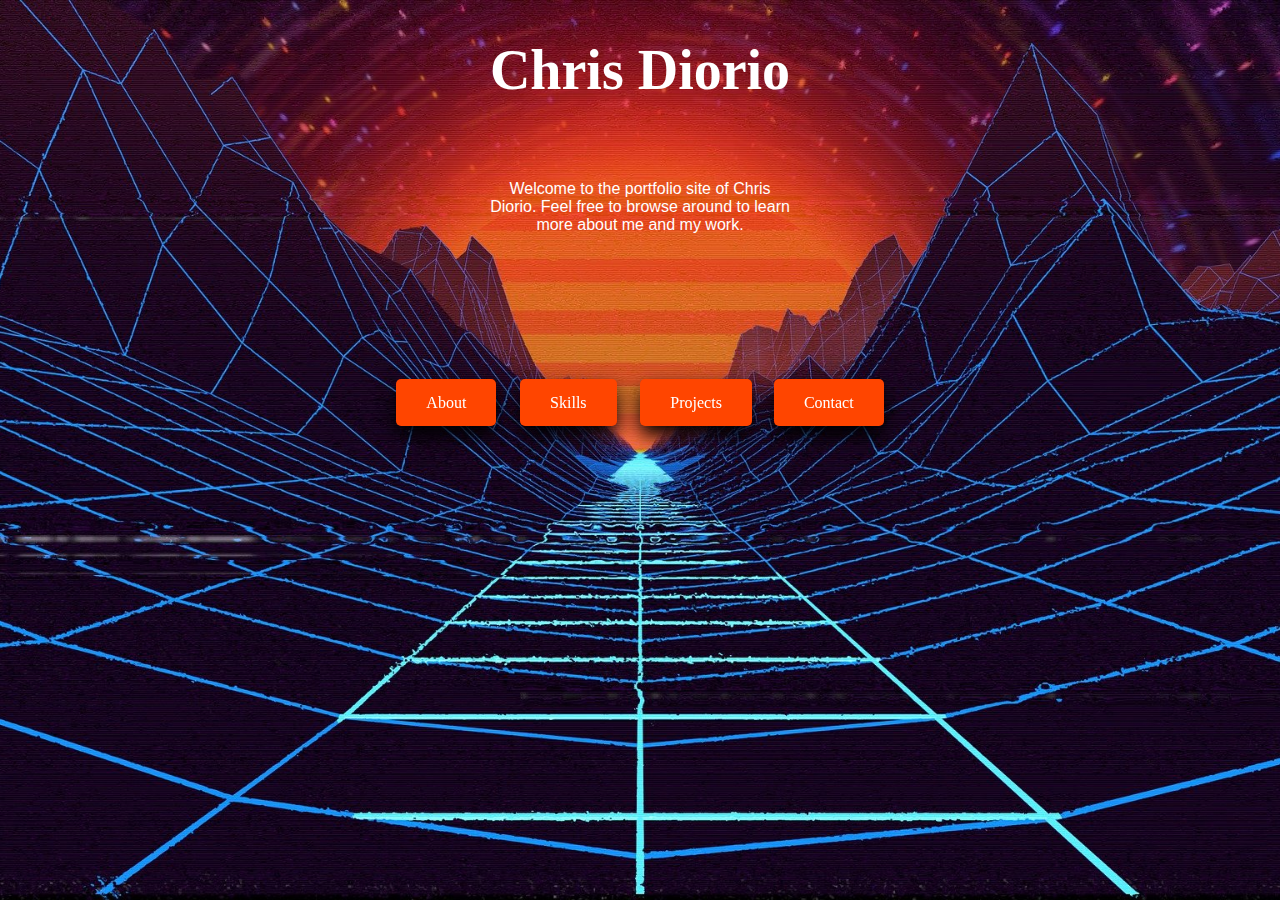
<file: index.html>
<!DOCTYPE html>
<html>
    <head>
        <title>Chris Diorio - Portfolio</title>
        <link rel="stylesheet" href="resources/styles/style.css">
    </head>
    <body>
        <header>
            <h1>Chris Diorio</h1>
        </header>
        <main>
            <div class="home-intro">
                <p>Welcome to the portfolio site of Chris Diorio. Feel free to browse around to learn more about me and my work.</p>
            </div>
        </main>
        <nav class="main-menu">
            <table class="menu-items">
                <tr class="images">
                    <td><img id="about-img" src="resources/images/AboutMe_PIX.png"></td>
                    <td><img id="skill-img" src="resources/images/Skill_PIX.png"></td>
                    <td><img id="projects-img" src="resources/images/Projects_PIX.png"></td>
                    <td><img id="contact-img" src="resources/images/Contact_PIX.png"></td>
                </tr>
                <tr class="buttons">
                    <td><a id="about-link" href="about.html">About</a></td>
                    <td><a id="skills-link" href="skills.html">Skills</a></td>
                    <td><a id="projects-link" href="projects.html">Projects</a></td>
                    <td><a id="contact-link" href="contact.html">Contact</a></td>
                </tr>
            </table>
        </nav>
        <section>
            <div id="description">
            </div>
        </section>
        <script src="resources/js/script.js" type="text/javascript"></script>
    </body>
</html>
</file>
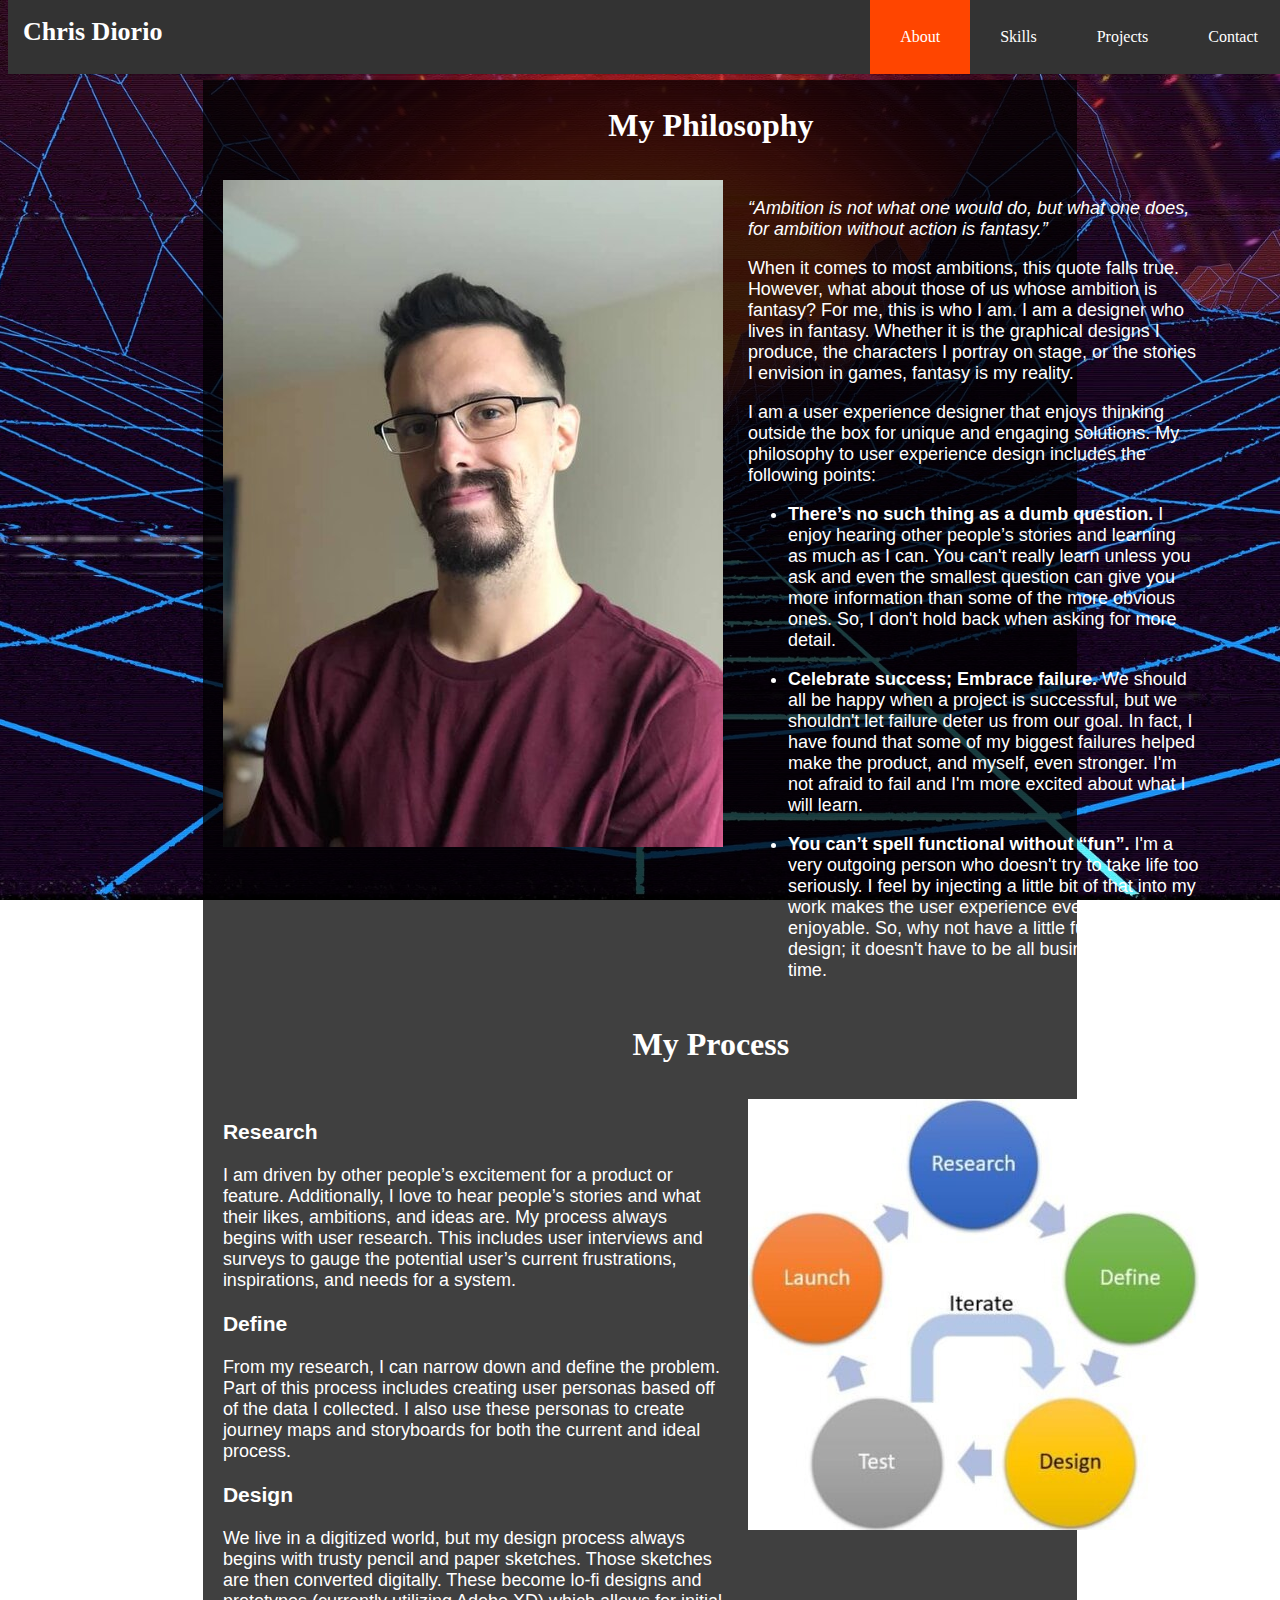
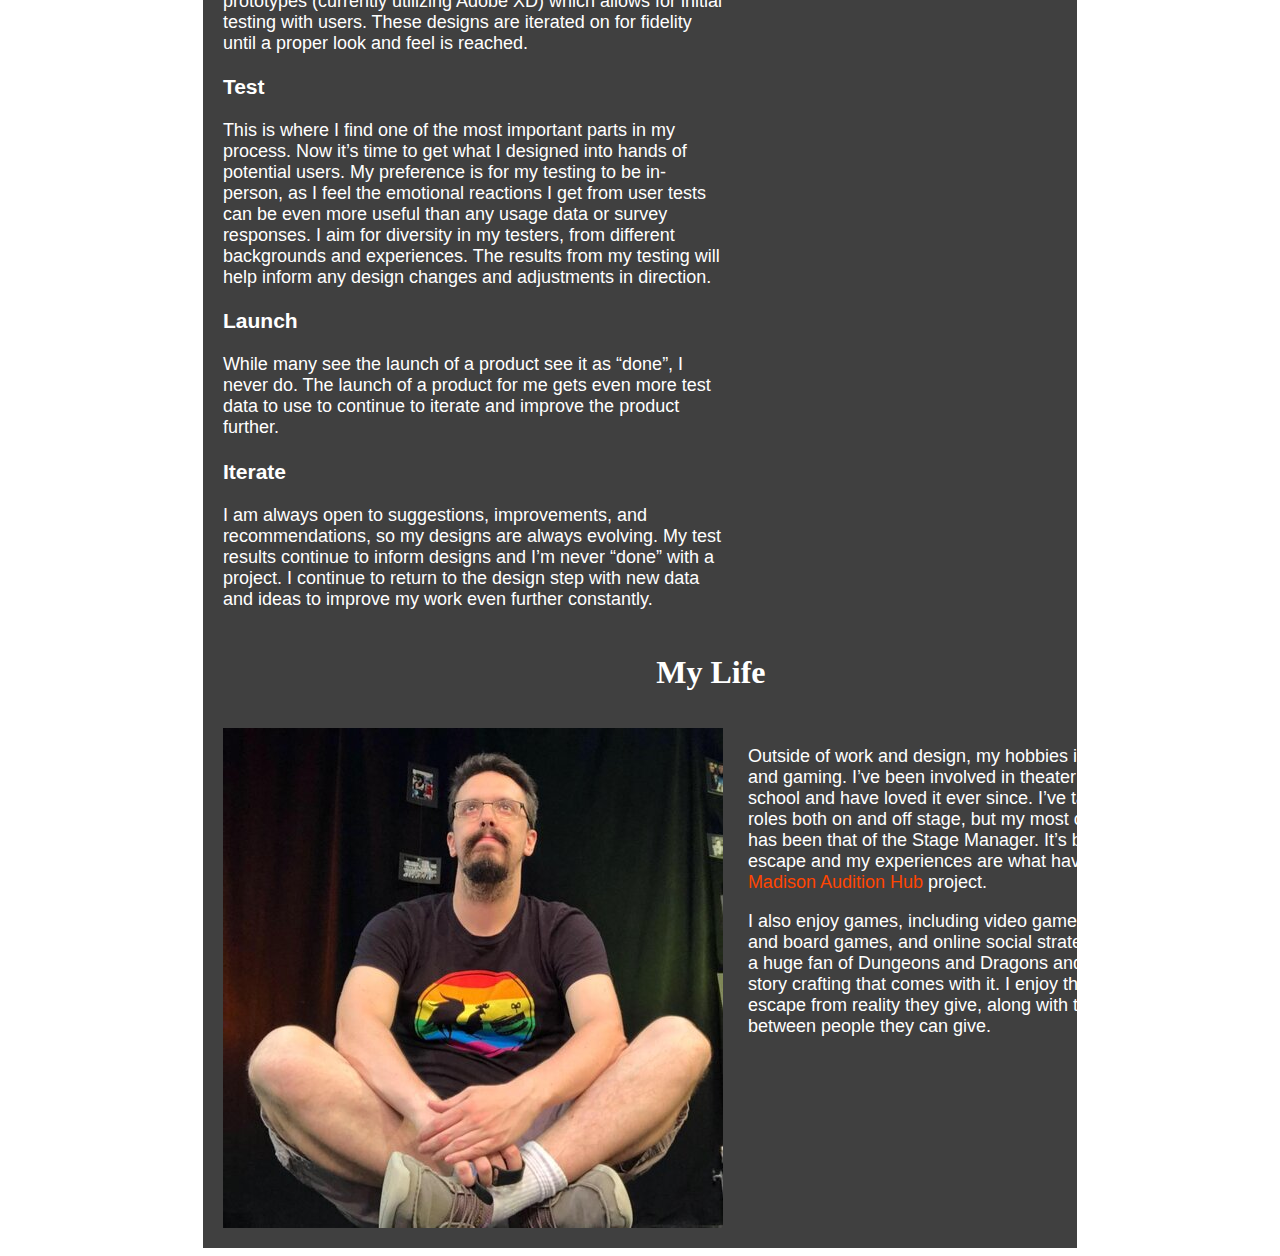
<file: about.html>
<!DOCTYPE html>
<html>
    <head>
        <title>Chris Diorio - Portfolio - About</title>
        <link rel="stylesheet" href="resources/styles/style.css">
    </head>
    <body>
        <nav class="global">
            <ul>
                <li style="float:left"><h1>Chris Diorio</h1></li>
                <li><a href="contact.html">Contact</a></li>
                <li><a href="projects.html">Projects</a></li>
                <li><a href="skills.html">Skills</a></li>
                <li class="active"><a href="#">About</a></li>  
            </ul>
        </nav>
        <main class="content">
            <h2>My Philosophy</h2>
            <img src="resources/images/about/headshot.jpg">
            <div class="about-text-one">
                <p><em>“Ambition is not what one would do, but what one does, for ambition without action is fantasy.”</em></p>
                <p>When it comes to most ambitions, this quote falls true. However, what about those of us whose ambition is fantasy? For me, this is who I am. I am a designer who lives in fantasy. Whether it is the graphical designs I produce, the characters I portray on stage, or the stories I envision in games, fantasy is my reality.</p>
                <p>I am a user experience designer that enjoys thinking outside the box for unique and engaging solutions. My philosophy to user experience design includes the following points:</p>
                <ul>
                    <li><p><strong>There’s no such thing as a dumb question.</strong> I enjoy hearing other people’s stories and learning as much as I can. You can't really learn unless you ask and even the smallest question can give you more information than some of the more obvious ones. So, I don't hold back when asking for more detail.</p></li>
                    <li><p><strong>Celebrate success; Embrace failure.</strong> We should all be happy when a project is successful, but we shouldn't let failure deter us from our goal. In fact, I have found that some of my biggest failures helped make the product, and myself, even stronger. I'm not afraid to fail and I'm more excited about what I will learn.</p></li>
                    <li><p><strong>You can’t spell functional without “fun”.</strong> I'm a very outgoing person who doesn't try to take life too seriously. I feel by injecting a little bit of that into my work makes the user experience even more enjoyable. So, why not have a little fun with your design; it doesn't have to be all business all the time.</p></li>
                </ul>
            </div>
            <h2>My Process</h2>
            <div class="about-text-two">
            <h3>Research</h3>
                <p>I am driven by other people’s excitement for a product or feature. Additionally, I love to hear people’s stories and what their likes, ambitions, and ideas are. My process always begins with user research. This includes user interviews and surveys to gauge the potential user’s current frustrations, inspirations, and needs for a system.</p>
                <h3>Define</h3>
                <p>From my research, I can narrow down and define the problem. Part of this process includes creating user personas based off of the data I collected. I also use these personas to create journey maps and storyboards for both the current and ideal process.</p>
                <h3>Design</h3>
                <p>We live in a digitized world, but my design process always begins with trusty pencil and paper sketches. Those sketches are then converted digitally. These become lo-fi designs and prototypes (currently utilizing Adobe XD) which allows for initial testing with users. These designs are iterated on for fidelity until a proper look and feel is reached.</p>
                <h3>Test</h3>
                <p>This is where I find one of the most important parts in my process. Now it’s time to get what I designed into hands of potential users. My preference is for my testing to be in-person, as I feel the emotional reactions I get from user tests can be even more useful than any usage data or survey responses. I aim for diversity in my testers, from different backgrounds and experiences. The results from my testing will help inform any design changes and adjustments in direction.</p>
                <h3>Launch</h3>
                <p>While many see the launch of a product see it as “done”, I never do. The launch of a product for me gets even more test data to use to continue to iterate and improve the product further. </p>
                <h3>Iterate</h3>
                <p>I am always open to suggestions, improvements, and recommendations, so my designs are always evolving. My test results continue to inform designs and I’m never “done” with a project. I continue to return to the design step with new data and ideas to improve my work even further constantly.</p>
            </div>
            <img style="float:right" src="resources/images/about/process.jpg">
            <h2>My Life</h2>
            <img src="resources/images/about/stage.jpg">
            <div class="about-text-three">
                <p>Outside of work and design, my hobbies include theater and gaming. I’ve been involved in theater since high school and have loved it ever since. I’ve taken on many roles both on and off stage, but my most common role has been that of the Stage Manager. It’s been a great escape and my experiences are what have led to my <a href="projects.html">Madison Audition Hub</a> project.</p>
                <p>I also enjoy games, including video games, table-top and board games, and online social strategy games. I’m a huge fan of Dungeons and Dragons and enjoy the story crafting that comes with it. I enjoy the strategy and escape from reality they give, along with the connection between people they can give.</p>
            </div>
        </main>
    </body>
</html>
</file>
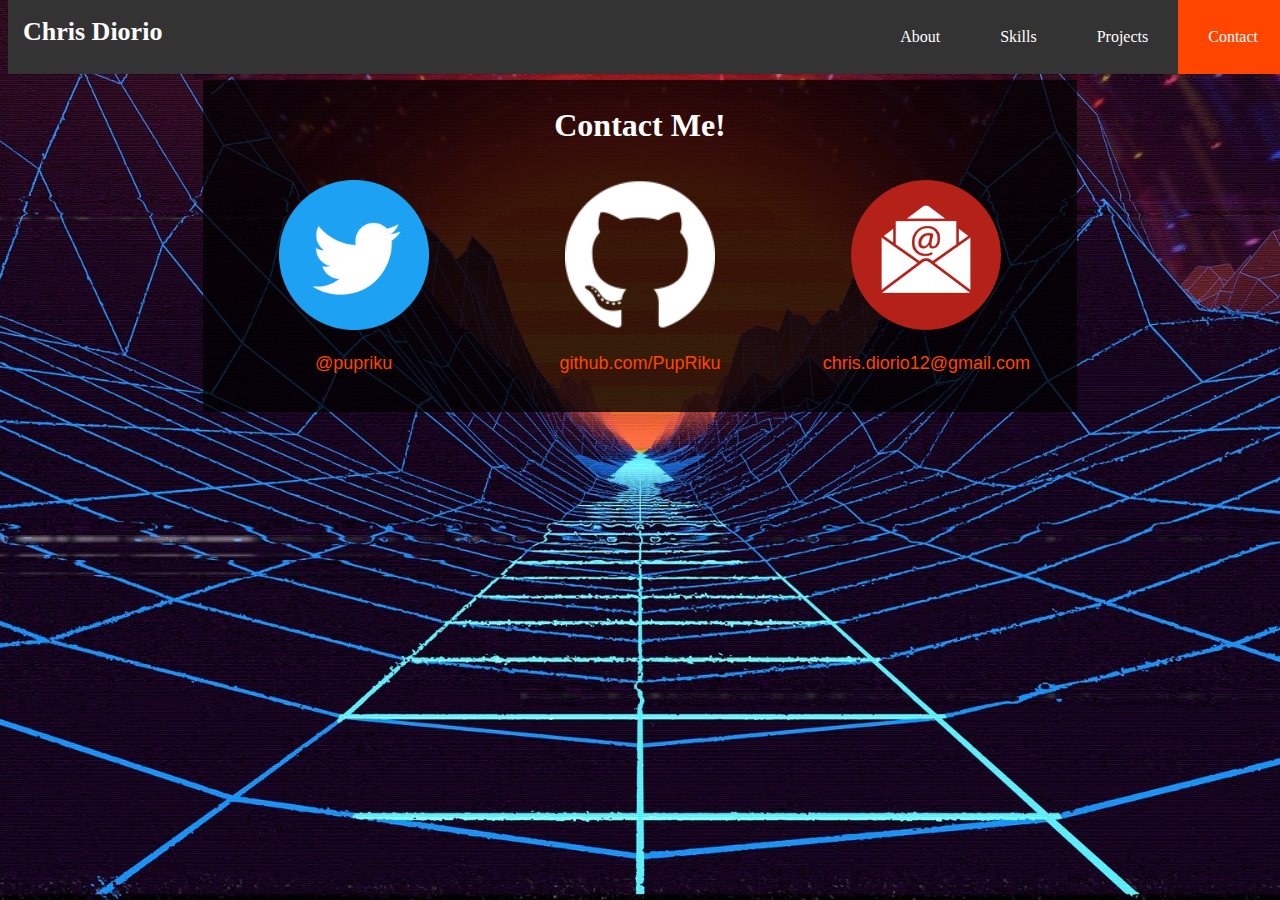
<file: contact.html>
<!DOCTYPE html>
<html>
    <head>
        <title>Chris Diorio - Portfolio - Contact</title>
        <link rel="stylesheet" href="resources/styles/style.css">
    </head>
    <body>
        <nav class="global">
            <ul>
                <li style="float:left"><h1>Chris Diorio</h1></li>
                <li class="active"><a href="#">Contact</a></li>
                <li><a href="projects.html">Projects</a></li>
                <li><a href="skills.html">Skills</a></li>
                <li><a href="about.html">About</a></li>  
            </ul>
        </nav>
        <main class="contactInfo">
            <h2>Contact Me!</h2>
            <a href="https://twitter.com/PupRiku" target="_blank"><img src="resources/images/contact/twitter.png"></a>
            <a href="https://github.com/PupRiku" target="_blank"><img src="resources/images/contact/github.png"></a>
            <a href="mailto:chris.diorio12@gmail.com" target="_blank"><img src="resources/images/contact/email.png"></a>
            <p><a href="https://twitter.com/PupRiku" target="_blank">@pupriku</a></p>
            <p><a href="https://github.com/PupRiku" target="_blank">github.com/PupRiku</a></p>
            <p><a href="mailto:chris.diorio12@gmail.com" target="_blank">chris.diorio12@gmail.com</a></p>
        </main>
    </body>
</html>
</file>
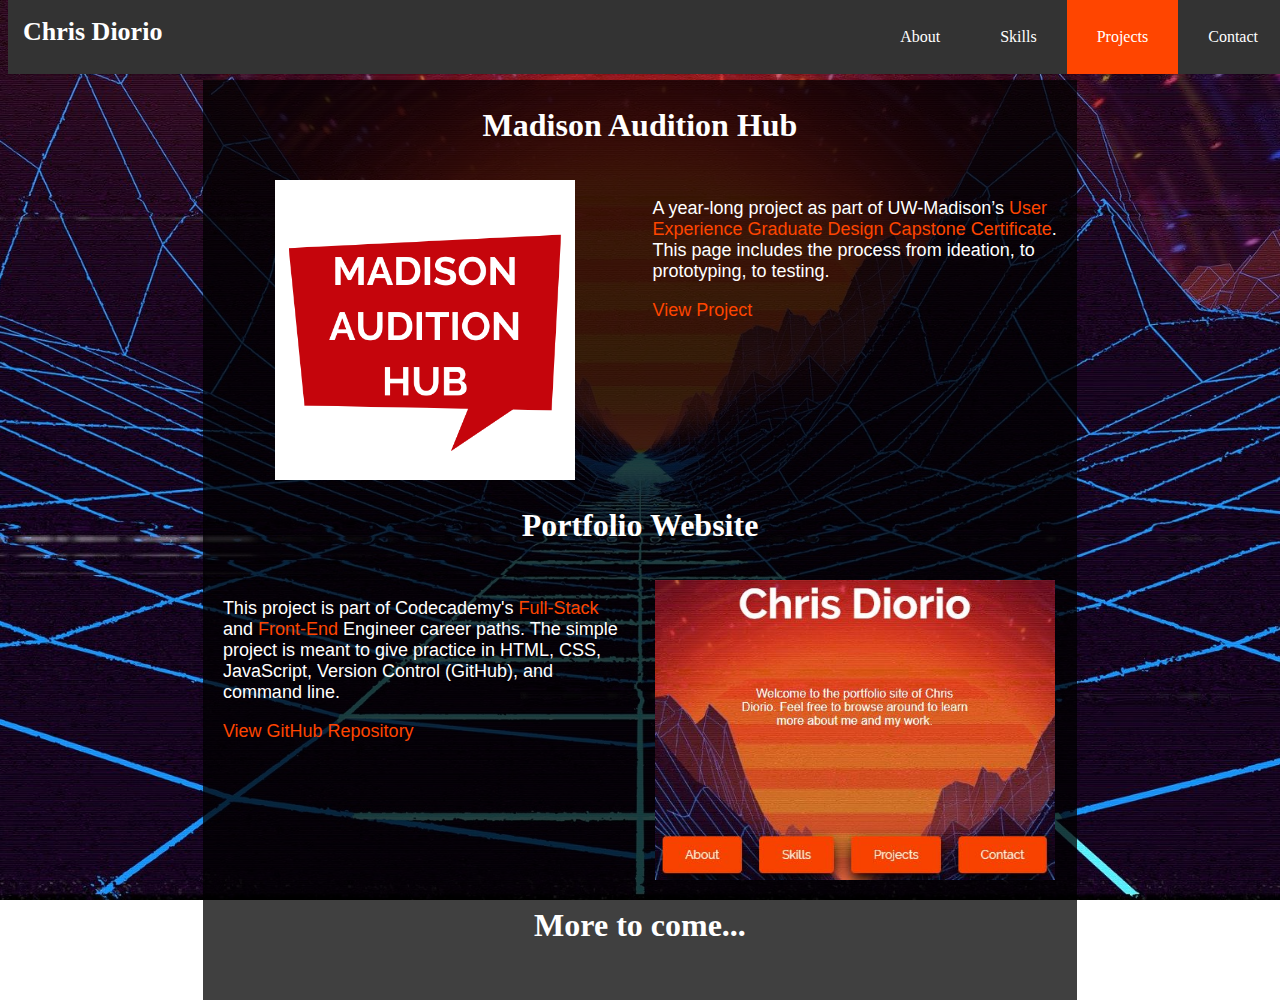
<file: projects.html>
<!DOCTYPE html>
<html>
    <head>
        <title>Chris Diorio - Portfolio - Projects</title>
        <link rel="stylesheet" href="resources/styles/style.css">
    </head>
    <body>
        <nav class="global">
            <ul>
                <li style="float:left"><h1>Chris Diorio</h1></li>
                <li><a href="contact.html">Contact</a></li>
                <li class="active"><a href="#">Projects</a></li>
                <li><a href="skills.html">Skills</a></li>
                <li><a href="about.html">About</a></li>  
            </ul>
        </nav>
        <main class="content">
            <h2>Madison Audition Hub</h2>
            <img src="resources/images/projects/MAHLogo.png" style="height: 300px;">
            <div>
                <p>A year-long project as part of UW-Madison’s <a href="http://hci.wisc.edu/madux/" target="_blank">User Experience Graduate Design Capstone Certificate</a>. This page includes the process from ideation, to prototyping, to testing.</p>
                <p><a href="projects/madauditionhub.html">View Project</a></p>
            </div>
            <h2>Portfolio Website</h2>
            <div>
                <p>This project is part of Codecademy's <a href="https://www.codecademy.com/learn/paths/full-stack-engineer-career-path" target="_blank">Full-Stack</a> and <a href="https://www.codecademy.com/learn/paths/front-end-engineer-career-path" target="_blank">Front-End</a> Engineer career paths. The simple project is meant to give practice in HTML, CSS, JavaScript, Version Control (GitHub), and command line.</p>
                <p><a href="https://github.com/PupRiku/PortfolioWebsite/" target="_blank">View GitHub Repository</a></p>
            </div>
            <img src="resources/images/projects/portfolio.JPG" style="height: 300px;">
            <h2>More to come...</h2>
        </main>
    </body>
</html>
</file>
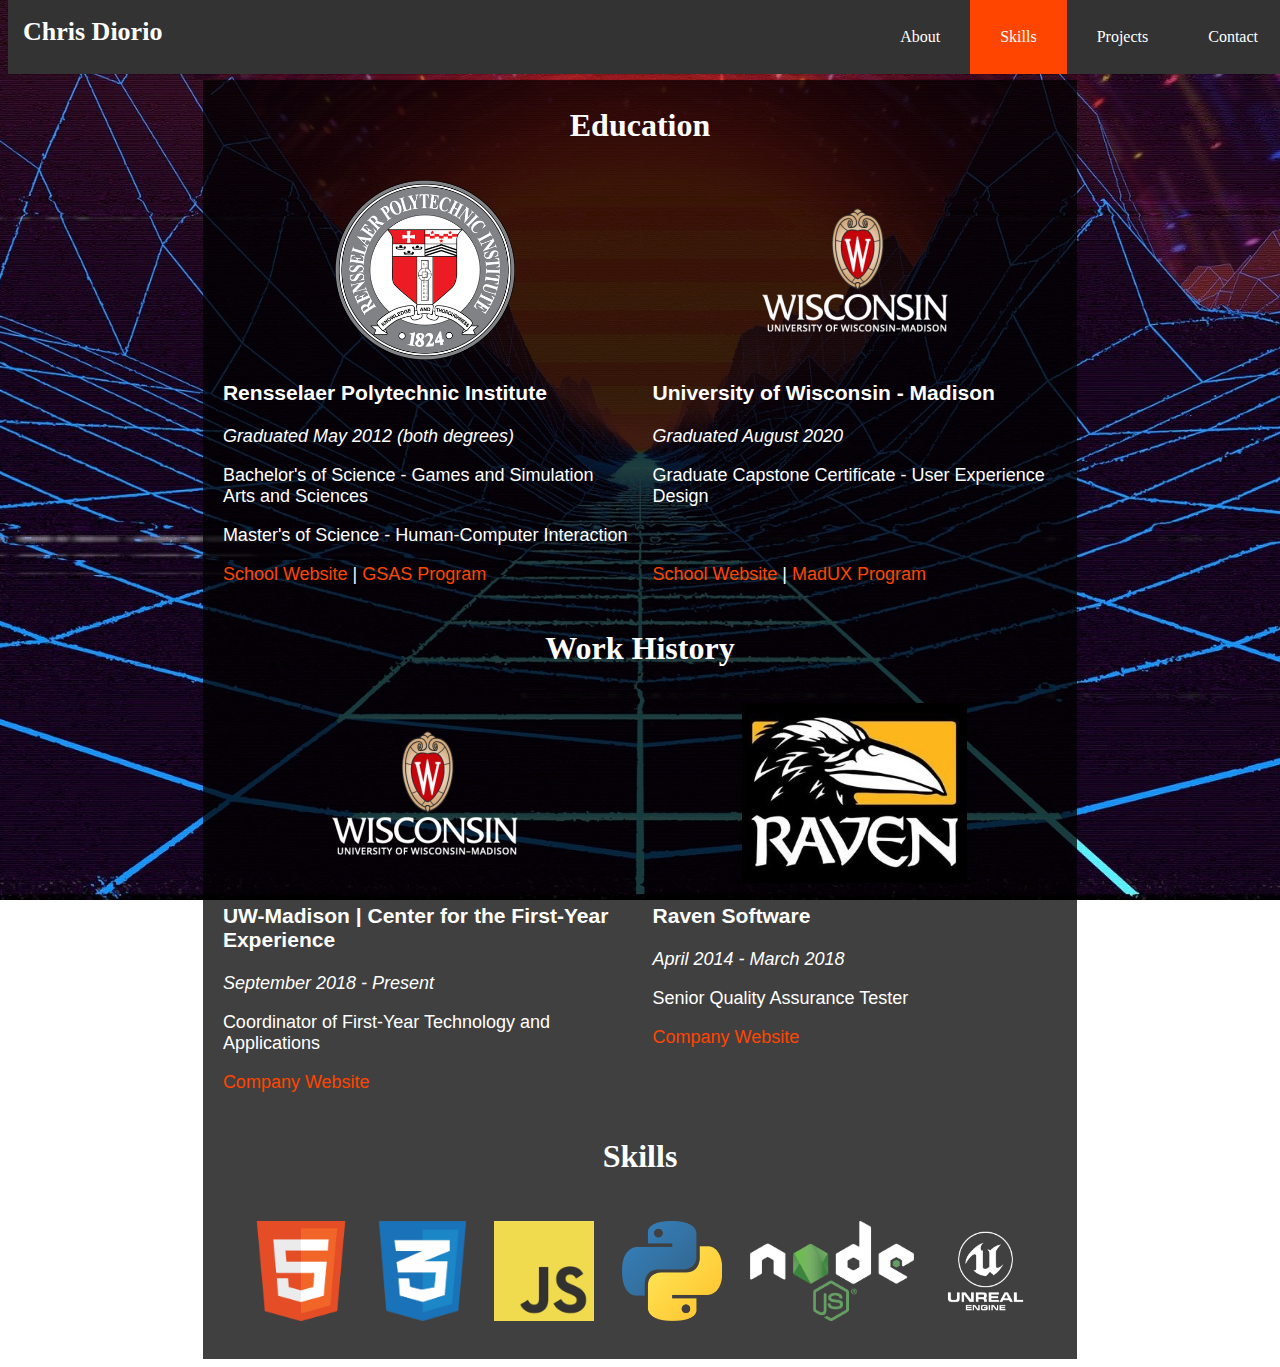
<file: skills.html>
<!DOCTYPE html>
<html>
    <head>
        <title>Chris Diorio - Portfolio - Resumé & Skills</title>
        <link rel="stylesheet" href="resources/styles/style.css">
    </head>
    <body>
        <nav class="global">
            <ul>
                <li style="float:left"><h1>Chris Diorio</h1></li>
                <li><a href="contact.html">Contact</a></li>
                <li><a href="projects.html">Projects</a></li>
                <li class="active"><a href="#">Skills</a></li>
                <li><a href="about.html">About</a></li>  
            </ul>
        </nav>
        <main class="resume">
            <h2>Education</h2>
            <img src="resources/images/skills/RPI.png" style="height:180px;">
            <img src="resources/images/skills/uw.png">
            <div>
                <h3>Rensselaer Polytechnic Institute</h3>
                <p><em>Graduated May 2012 (both degrees)</em></p>
                <p>Bachelor's of Science - Games and Simulation Arts and Sciences</p>
                <p>Master's of Science - Human-Computer Interaction</p>
                <p><a href="https://www.rpi.edu" target="_blank">School Website</a>&nbsp;|&nbsp;<a href="https://hass.rpi.edu/games-and-simulation-arts-and-sciences/games-and-simulation-arts-and-sciences" target="_blank">GSAS Program</a></p>
            </div>
            <div>
                <h3>University of Wisconsin - Madison</h3>
                <p><em>Graduated August 2020</em></p>
                <p>Graduate Capstone Certificate - User Experience Design</p>
                <p>&nbsp;</p>
                <p><a href="https://www.wisc.edu/" target="_blank">School Website</a>&nbsp;|&nbsp;<a href="http://hci.wisc.edu/madux/" target="_blank">MadUX Program</a></p>
            </div>
            <h2>Work History</h2>
            <img src="resources/images/skills/uw.png">
            <img src="resources/images/skills/raven.png" style="height:180px;">
            <div>
                <h3>UW-Madison | Center for the First-Year Experience</h3>
                <p><em>September 2018 - Present</em></p>
                <p>Coordinator of First-Year Technology and Applications</p>
                <p><a href="https://newstudent.wisc.edu/" target="_blank">Company Website</a></p>
            </div>
            <div>
                <h3>Raven Software</h3>
                <p><em>April 2014 - March 2018</em></p>
                <p>Senior Quality Assurance Tester</p>
                <p><a href="https://www.ravensoftware.com/home" target="_blank">Company Website</a></p>
            </div>
            <h2>Skills</h2>
            <div class="skillImg">
                <img src="resources/images/skills/HTML5.png">
                <img src="resources/images/skills/css.png">
                <img src="resources/images/skills/js.png">
                <img src="resources/images/skills/python.png">
                <img src="resources/images/skills/nodejs.png">
                <img src="resources/images/skills/unreal.png">
            </div>
        </main>
    </body>
</html>
</file>
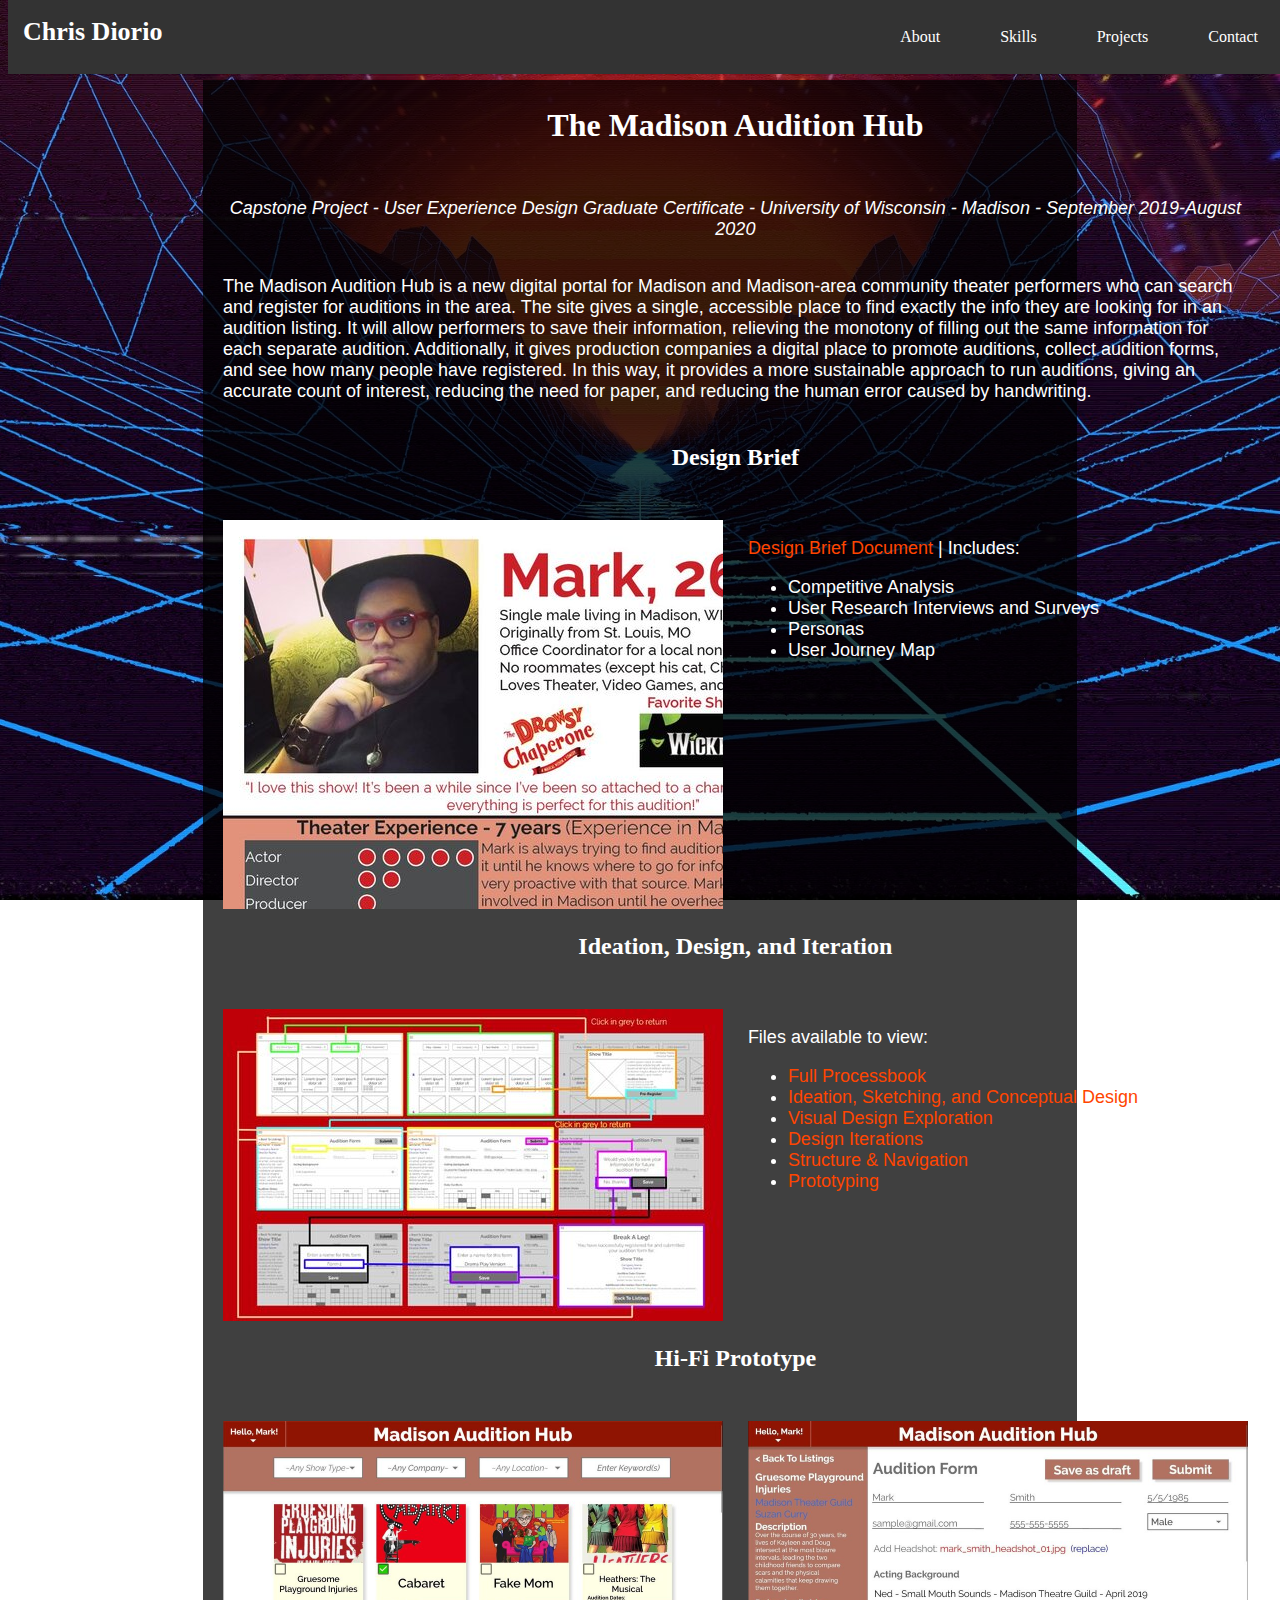
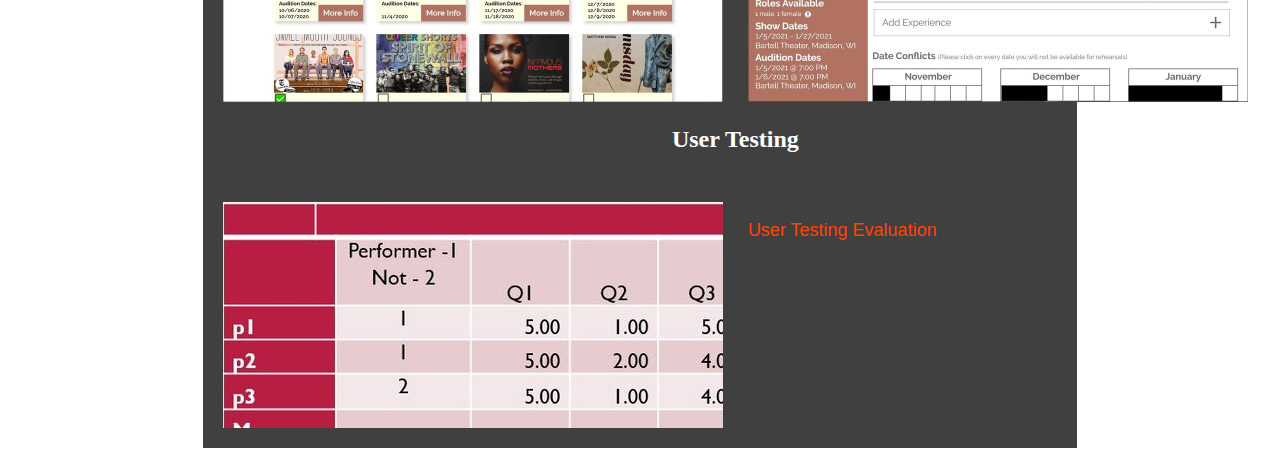
<file: projects/madauditionhub.html>
<!DOCTYPE html>
<html>
    <head>
        <title>Chris Diorio - Portfolio - Madison Audition Hub</title>
        <link rel="stylesheet" href="../resources/styles/style.css">
    </head>
    <body>
        <nav class="global">
            <ul>
                <li style="float:left"><h1>Chris Diorio</h1></li>
                <li><a href="../contact.html">Contact</a></li>
                <li><a href="../projects.html">Projects</a></li>
                <li><a href="../skills.html">Skills</a></li>
                <li><a href="../about.html">About</a></li>  
            </ul>
        </nav>
        <main class="auditionHub">
            <h2>The Madison Audition Hub</h2>
            <div class="subtitle">
                <p><em>Capstone Project - User Experience Design Graduate Certificate - University of Wisconsin - Madison - September 2019-August 2020</em></p>
            </div>
            <p class="projDescription">The Madison Audition Hub is a new digital portal for Madison and Madison-area community theater performers who can search and register for auditions in the area. The site gives a single, accessible place to find exactly the info they are looking for in an audition listing. It will allow performers to save their information, relieving the monotony of filling out the same information for each separate audition. Additionally, it gives production companies a digital place to promote auditions, collect audition forms, and see how many people have registered. In this way, it provides a more sustainable approach to run auditions, giving an accurate count of interest, reducing the need for paper, and reducing the human error caused by handwriting.</p>
            <h3>Design Brief</h3>
            <img src="../resources/images/projects/auditionHub/persona.jpg">
            <div>
                <p><a href="../resources/files/projects/CS611_FINAL_DesignBrief_DIORIO.pdf" target="_blank">Design Brief Document</a> | Includes:</p>
                <ul>
                    <li>Competitive Analysis</li>
                    <li>User Research Interviews and Surveys</li>
                    <li>Personas</li>
                    <li>User Journey Map</li>
                </ul>
            </div>
            <h3>Ideation, Design, and Iteration</h3>
            <img src="../resources/images/projects/auditionHub/lofi.jpg">
            <div>
                <p>Files available to view:</p>
                <ul>
                    <li><a href="../resources/files/projects/Processbook_Diorio.pdf" target="_blank">Full Processbook</a></li>
                    <li><a href="../resources/files/projects/Ideation_Sketching_ConceptualDesign_Diorio.pdf" target="_blank">Ideation, Sketching, and Conceptual Design</a></li>
                    <li><a href="../resources/files/projects/Visual_Design_Exploration_Diorio.pdf" target="_blank">Visual Design Exploration</a></li>
                    <li><a href="../resources/files/projects/Design_Iteration_Diorio.pdf" target="_blank">Design Iterations</a></li>
                    <li><a href="../resources/files/projects/Structure_Navigation_Diorio.pdf" target="_blank">Structure &amp; Navigation</a></li>
                    <li><a href="../resources/files/projects/Prototyping_Diorio.pdf" target="_blank">Prototyping</a></li>
                </ul>
            </div>
            <h3>Hi-Fi Prototype</h3>
            <img src="../resources/images/projects/auditionHub/hifi.jpg">
            <img src="../resources/images/projects/auditionHub/hifi2.jpg">
            <h3>User Testing</h3>
            <img src="../resources/images/projects/auditionHub/results.jpg">
            <p><a href="../resources/files/projects/Final_Evaluation_Project_Report_Diorio.pdf" target="_blank">User Testing Evaluation</a></p>
        </main>
    </body>
</html>
</file>
<file: resources/styles/style.css>
@font-face {
    font-family: 'Raleway';
    src: url('https://fonts.googleapis.com/css2?family=Raleway:wght@600&display=swap')
}

.global {
    position: fixed;
    top: 0;
    width: 100%;
}

.global h1 {
    font-family: 'Raleway';
    font-size: 26px;
    color: white;
    padding-left: 15px;
}

.global ul {
    list-style-type: none;
    margin: 0;
    padding: 0;
    overflow: hidden;
    background-color: #333;
}

.global li {
    float: right;
    font-family: 'Raleway';
}

.global li a {
    display: block;
    color: white;
    text-align: center;
    padding: 28px 30px;
    text-decoration: none;
}

.active {
    background-color: orangered;
}

.global li a:hover {
    color: black;
    background-color: aquamarine;
    transition-duration: 1s;
}

.global li a:active {
    color: black;
    background-color: rgb(127, 178, 255);
    transition-duration: 0s;
}

body {
    background-image: url("../images/BG_Home.jpg");
    background-repeat: no-repeat;
    background-attachment: fixed;
    background-size: cover;
    background-position: center;
}

h1 {
    font-family: 'Raleway';
    font-size: 3.5rem;
    text-align: center;
    color: white;
}

.home-intro{
    font-family: Helvetica, Arial, sans-serif;
    width: 300px;
    text-align: center;
    margin: 0 auto;
    color: white;
    padding: 25px 0;
}

table, td {
    text-align: center;
    vertical-align: center;
    font-family: 'Raleway';
}

table {
    margin-left: auto;
    margin-right: auto;
    border-spacing: 20px 0px;
}

td {
    width: 100px;
}

.buttons td {
    height: 50px;
}

.images td {
    height: 100px;
}

td a {
    background-color: orangered;
    color: white;
    border-radius: 5px;
    text-decoration: none;
    width: 100%;
    padding: 15px 30px;
    filter: drop-shadow(0px 10px 10px black)
}

td a:hover {
    color: black;
    background-color: aquamarine;
    transition-duration: 1s;
}

td a:active {
    color: black;
    background-color: rgb(127, 178, 255);
    transition-duration: 0s;
}

.images img {
    width: 1px;
    height: auto;
    opacity: 0;
    filter: drop-shadow(0px 10px 10px black)
}

.content {
    width: 66%;
    margin: 80px auto 0 auto;
    padding: 0 20px 20px 20px;
    color: white;
    font-size: 18px;
    font-family: Helvetica, Arial, sans-serif;
    background-color: rgba(0,0,0,0.75);
    display: grid;
    grid-template-columns: 1fr 1fr;
    grid-template-rows: 100px auto 100px auto 100px auto;
    column-gap: 25px;
}

.content h2,
.auditionHub h2 {
    grid-column: 1 / span 2;
    font-size: 2rem;
    font-family: 'Raleway';
    text-align: center;
    color: white;
}

.content img {
    margin: 0 auto;
}

.content a {
    color: orangered;
    text-decoration: none;
}

.content a:hover {
    color: aquamarine;
    text-decoration: none;
}

.resume {
    width: 66%;
    margin: 80px auto 0 auto;
    padding: 0 20px 20px 20px;
    color: white;
    font-size: 18px;
    font-family: Helvetica, Arial, sans-serif;
    background-color: rgba(0,0,0,0.75);
    display: grid;
    grid-template-columns: 1fr 1fr;
    grid-template-rows: 100px auto auto 100px auto auto 100px auto;
    column-gap: 25px;
}

.resume h2,
.skillImg {
    grid-column: 1 / span 2;
    font-size: 2rem;
    font-family: 'Raleway';
    text-align: center;
    color: white;
}

.skillImg img {
    display: inline;
    height: 100px;
    padding: 10px;
}

.resume img {
    margin: 0 auto;
}

.resume a {
    color: orangered;
    text-decoration: none;
}

.resume a:hover {
    color: aquamarine;
    text-decoration: none;
}

.auditionHub {
    width: 66%;
    margin: 80px auto 0 auto;
    padding: 0 20px 20px 20px;
    color: white;
    font-size: 18px;
    font-family: Helvetica, Arial, sans-serif;
    background-color: rgba(0,0,0,0.75);
    display: grid;
    grid-template-columns: 1fr 1fr;
    grid-template-rows: 100px auto auto 100px auto 100px auto 100px auto 100px auto;
    column-gap: 25px;
}

.subtitle,
.projDescription {
    grid-column: 1 / span 2;
} 

.subtitle {
    text-align: center;
}

.auditionHub h3 {
    grid-column: 1 / span 2;
    font-size: 1.5rem;
    font-family: 'Raleway';
    text-align: center;
    color: white;
}

.auditionHub img {
    width: 500px;
    margin: 0 auto;
}

.auditionHub a {
    color: orangered;
    text-decoration: none;
}

.auditionHub a:hover {
    color: aquamarine;
    text-decoration: none;
}

.contactInfo {
    width: 66%;
    margin: 80px auto 0 auto;
    padding: 0 20px 20px 20px;
    color: white;
    font-size: 18px;
    font-family: Helvetica, Arial, sans-serif;
    background-color: rgba(0,0,0,0.75);
    display: grid;
    grid-template-columns: 1fr 1fr 1fr;
    grid-template-rows: 100px auto auto;
    column-gap: 25px;
}

.contactInfo h2 {
    grid-column: 1 / span 3;
    font-size: 2rem;
    font-family: 'Raleway';
    text-align: center;
    color: white;
}

.contactInfo img {
    margin: 0 auto;
    width: 150px;
}

.contactInfo a {
    color: orangered;
    text-decoration: none;
    text-align: center;
}

.contactInfo a:hover {
    color: aquamarine;
    text-decoration: none;
}

.contactInfo p{
    text-align: center;
}
</file>
